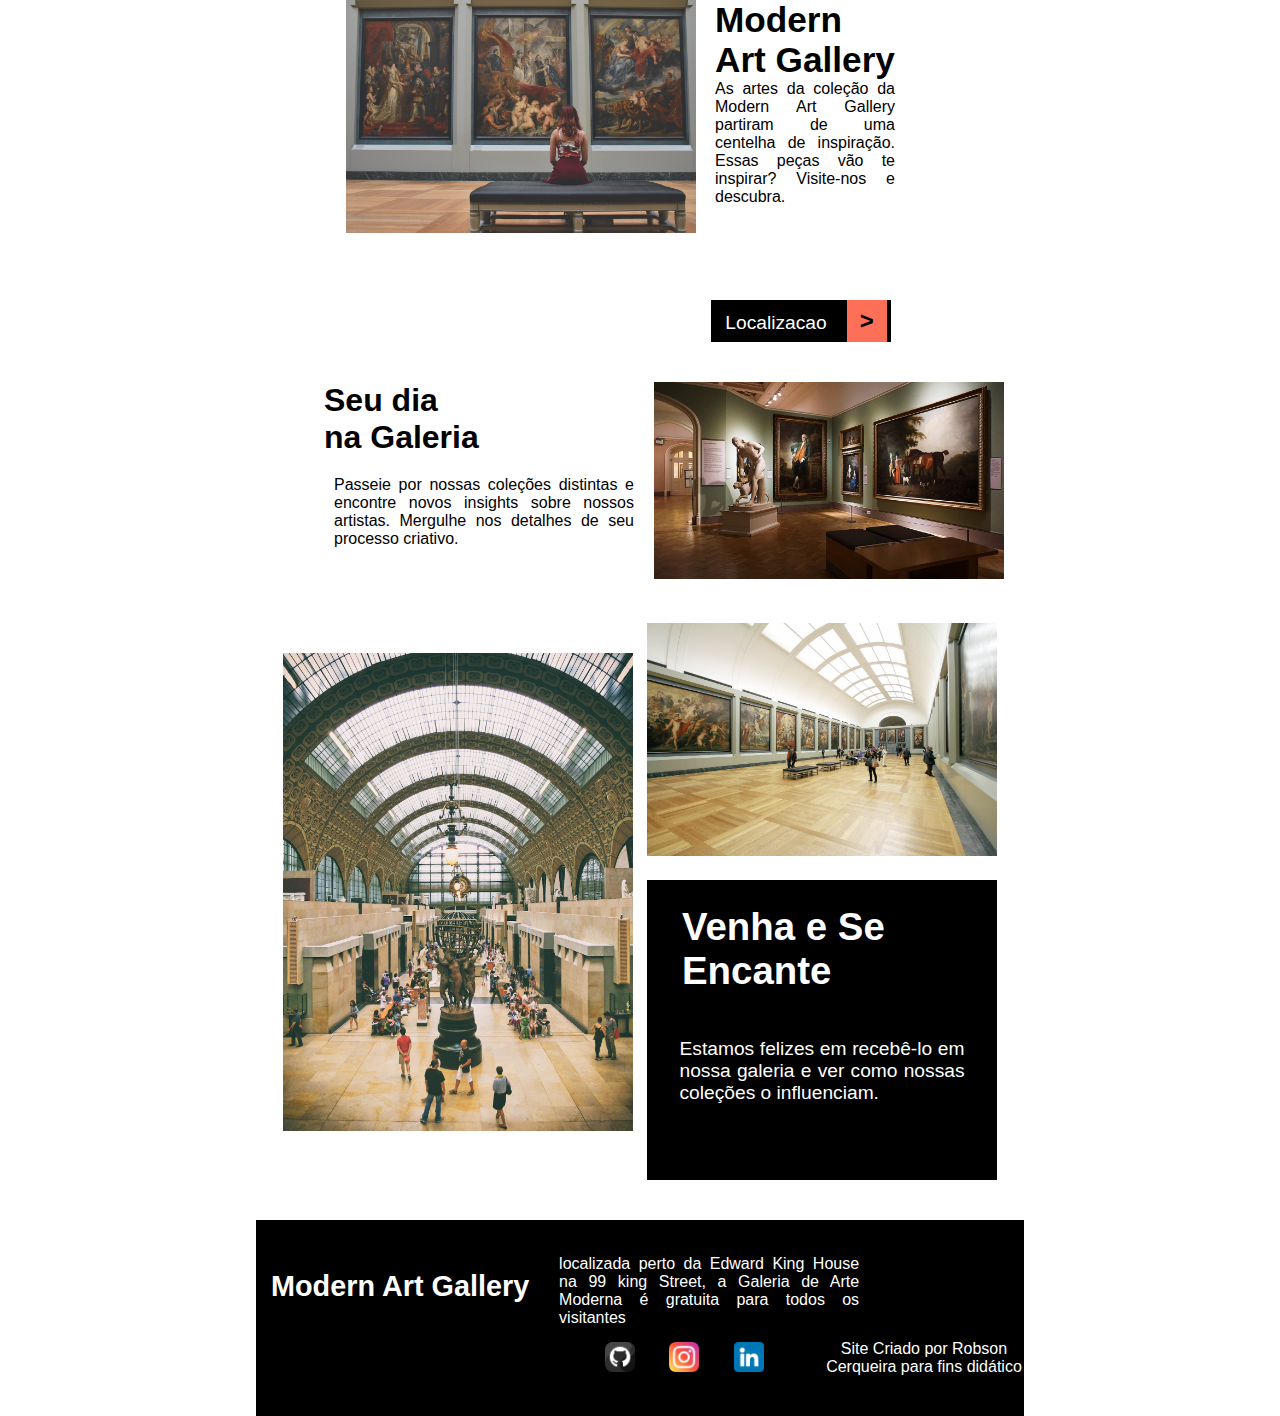
<file: index.html>
<!DOCTYPE html>
<html lang="pt-br">
<head>
    <meta charset="UTF-8">
    <meta name="viewport" content="width=device-width, initial-scale=1.0">
    <link rel="stylesheet" href="estilos/pri-style.css">
    <link rel="stylesheet" href="estilos/media-style.css">
    <title>Home</title>
</head>
<body>
    <header>
        <div class="image"><img src="imagens/person.jpg" alt=""></div>
    </header>
    <h1>Modern <br> Art Gallery</h1>
    <article>As artes da coleção da Modern Art Gallery partiram de uma centelha de inspiração. Essas peças vão te inspirar? Visite-nos e descubra.</article>
    <div id="btn"><span>Localizacao</span><a href="template/mapa.html"><button>&gt;</button></a></div>
    <main>
        <section class="section-main" id="flex-reverse">
            <div class="image"><img src="imagens/salao1.jpg" alt=""></div>
            <article>
                <h2 >Seu dia <br> na Galeria</h2>
                <p>Passeie por nossas coleções distintas e encontre novos insights sobre nossos artistas. Mergulhe nos detalhes de seu processo criativo.
                </p>
            </article>
        </section>
        <section class="section-main" >
            <div class="image" id="imageY" style="margin-bottom: 10px;"><img src="imagens/salao2.jpg" alt=""></div>
            <section id="flex-colunm">
                <div class="image"><img src="imagens/salao3.jpg" alt=""></div>
                <article class="destaque">
                    <h2 style="margin-bottom: 25px;">Venha e Se <br> Encante</h2>
                    <p style="width: 285px; padding-top: 20px; margin: auto;">Estamos felizes em recebê-lo em nossa galeria e ver como nossas coleções o influenciam.
                    </p>
                </article>
            </section>
        </section>
    </main>

    <footer>
        <h3>Modern Art Gallery</h3>
        <section id="section-footer">
            <article>localizada perto da Edward King House na 99 king Street, a Galeria de Arte Moderna é gratuita para todos os visitantes</article>
            <section>
                <a href="#"><img src="icons/github.png" alt="github"></a>
                <a href="#"><img src="icons/instagram.png" alt="instagram"></a>
                <a href="#"><img src="icons/linkedin.png" alt="linkedin"></a>
            </section>
        </section>
        <p>Site Criado por Robson Cerqueira para fins didático</p>
    </footer>
</body>
</html>
</file>
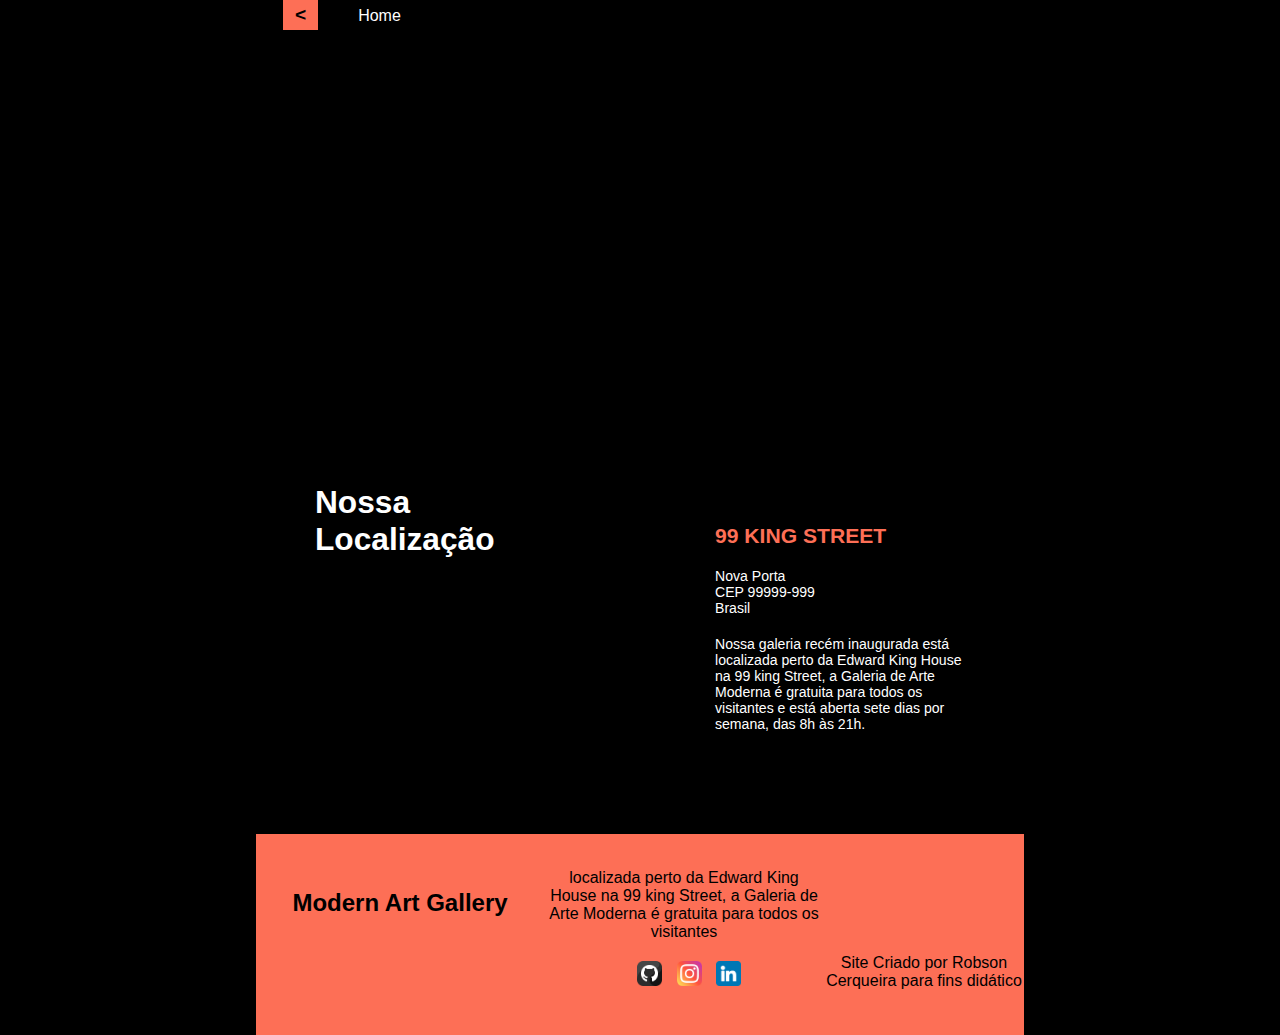
<file: template/mapa.html>
<!DOCTYPE html>
<html lang="pt-br">
<head>
    <meta charset="UTF-8">
    <meta name="viewport" content="width=device-width, initial-scale=1.0">
    <link rel="stylesheet" href="../estilos/seg-style.css">
    <link rel="stylesheet" href="../estilos/media-style.css">
    <title>Nossa Localização</title>
</head>
<body>
    <div id="btn-back"><a href="../index.html  "><button>&lt;</button></a><span>Home</span></div>
    <main><iframe src="https://www.google.com/maps/embed?pb=!1m18!1m12!1m3!1d31760465.329205003!2d-69.7182350647072!3d-13.657159891786414!2m3!1f0!2f0!3f0!3m2!1i1024!2i768!4f13.1!3m3!1m2!1s0x9c59c7ebcc28cf%3A0x295a1506f2293e63!2sBrasil!5e0!3m2!1spt-BR!2sbr!4v1666026467323!5m2!1spt-BR!2sbr" width="100%" height="450" style="border:0;" allowfullscreen="" loading="lazy" referrerpolicy="no-referrer-when-downgrade"></iframe></main>
    <div id="location">
        <p id="title-div">Nossa Localização</p>

        <section>
            <p>
                99 KING STREET
            </p>
            <article>
                Nova Porta <br>
                CEP 99999-999 <br>
                Brasil
            </article>
            <article>
                Nossa galeria recém inaugurada está localizada perto da Edward King House na 99 king Street, a Galeria de Arte Moderna é gratuita para todos os visitantes e está aberta sete dias por semana, das 8h às 21h.
            </article>
        </section>
    </div>
    <footer>
        <h3>Modern Art Gallery</h3>
        <section>
            <article>localizada perto da Edward King House na 99 king Street, a Galeria de Arte Moderna é gratuita para todos os visitantes</article>
            <section>
                <a href="#"><img src="../icons/github.png" alt="github"></a>
                <a href="#"><img src="../icons/instagram.png" alt="instagram"></a>
                <a href="#"><img src="../icons/linkedin.png" alt="linkedin"></a>
            </section>
        </section>
        <p>Site Criado por Robson Cerqueira para fins didático</p>
    </footer>
</body>
</html>
</file>
<file: estilos/pri-style.css>
@charset "utf-8";

* {
    margin: 0;
    padding: 0;
    font-family: Verdana, Geneva, Tahoma, sans-serif;
}

body {
    width: 100%;
    display: flex;
    margin: auto;
    flex-direction: column;
    text-align: center;
}

header{
    background-color: black;
    width: 100%;
}

h1 {
    font-size: 2.2em;
    text-align: left;
    margin: auto;
    width: 250px;
    padding-left: 10px;
}

body > article{
    text-align: justify;
    font-size: 1em;
    width: 90vw;
    margin: auto;
}

main{
    width: 100%;
    margin: auto;
}

main section h2{
    margin: auto;
    padding-left: 10px;
    text-align: left;
    font-size: 2em;
}

main section p{
    width: 100%;
    margin: 20px;
    text-align: justify;
}

div#btn {
    background-color: black;
    color: white;
    width: 180px;
    height: 42px;
    margin: 20px;
}

div#btn span{
    font-size: 1.2em;
    margin-right: 10px;
    margin-left: 10px;
}

div.image img{
    margin: auto;
    width: 300px;
}

div#btn button{
    border-style: none;
    height: 100%;
    width: 40px;
    font-size: 1.5em;
    font-weight: bolder;
    margin-left: 10px;
    background-color: rgb(253, 111, 86);
}

article.destaque {
    background-color: black;
    color: white;
    width: 300px;
    height: 250px;
    margin: auto;
    margin-top: 20px;
    margin-bottom: 20px;
    padding: 25px;
    font-size: 1.2em;
}

footer {
    width: 100%;
    margin: auto;
    padding-bottom: 40px;
    background-color: black;
    color: white;

}

footer h3{
    font-size: 1.8em;
    margin: 15px;
}

footer article{
    margin: auto;
    width: 300px;
    text-align: justify;
}

footer img{
    margin: auto;
    margin: 15px;
    width: 30px;
}
</file>
<file: estilos/media-style.css>
@charset "utf-8";

@media only screen and (min-width: 768px) {

    body > header{
        background: none;
        padding-left: 20px;
    }
    body header > div.image {
        text-align: left;
        position: absolute;
        padding-left: 20px;
    }

    body h1, article, div#btn {
        position: relative;
    }

    body h1 {
        padding-left: 350px;
    }

    body > article{
        width: 180px;
        height: 200px;
        padding-left: 280px;
    }

    body div#btn {
        margin-left: 55vw;
    }

    main section.section-main {
        display: flex;
        padding: 20px;
    }

    main section#flex-reverse {
        padding: 20px;
        flex-direction: row-reverse;
    }

    main > section > div#imageY {
        width: 100%;
        height: 200px;
        padding-top: 30px;
    }

    main section#flex-reverse p  {
        width: 300px;
    }

    main section#flex-colunm {
        width: 100%;
    }

    div.image img{
        width: 350px;
    }

    article.destaque {
        width: 300px;
    }

    footer {
        display: flex;
        flex-direction: row;
        padding-top: 35px;
        padding-bottom: 25px;
    }

    footer section#section-footer {
        margin: auto;
        width: 250px;
    }

    footer p{
        padding-top: 85px;
        width: 200px;
    }

    /*parte da segunda pagina*/

    body > div#location {
        width: auto;
        flex-direction: row;
        justify-content: space-around;
    }

    body > div#location p#title-div {
        text-align: left;
        width: 100px;
        padding-right: 300px;
        font-size: 1.8em;
        font-weight: bolder;
    }

    body > div#location section {
        text-align: left;
        width: 250px;
        height: 200px;
        font-size: .8em;
        padding-top: 40px;
    }

}

@media only screen and (min-width: 992px) {
    body {
        margin: auto;
        width: 768px;
    }

    header {
        margin-left: 50px;
        background-color: black;
        width: 100%;
    }

    body h1 {
        padding-left: 400px;
    }

    body > article{

        padding-left: 330px;
    }

    body div#btn {
        margin-left: 455px;
    }
}
</file>
<file: estilos/seg-style.css>
@charset "utf-8";

* {
    margin: 0;
    padding: 0%;
    font-family: Verdana, Geneva, Tahoma, sans-serif;
}

body {
    display: flex;
    background-color: black;
    margin: auto;
    flex-direction: column;
    text-align: center;
    height: 100%;
}


div#btn-back {
    position: absolute;
    width: 150px;
    height: 30px;
    background-color: black;
    color: white;
    margin-left: 25px;
    border-radius: 5px 0 5px 0;
}

div span{
    margin-right: 28px;
}

div#btn-back a{
    line-height: 50%;
    padding-right: 40px;
}

div#btn-back a button{
    width: 35px;
    height: 100%;
    background-color: rgb(253, 111, 86);
    border-style: none;
    font-weight: 900;
    font-size: 1.2em;
    cursor: pointer;
}

div#location {
    display: flex;
    flex-direction: column;
    color: white;
    height: 350px;
    width: 350px;
    text-align: center;
    margin: auto;
    margin-top: 30px;
    font-size: 1.1em;
}

div#location p {
    margin-bottom: 20px;
}

div#location section > p{
    color: rgb(253, 111, 86);
    font-size: 1.5em;
    font-weight: bolder;
}

div#location section article {
    margin-bottom: 20px;
}

footer{
    background-color: rgb(253, 111, 86);
}

footer h3{
    font-size: 1.5em;
    margin: auto;
    margin-top: 20px;
    margin-bottom: 20px;
}

footer article{
    margin: auto;
    width: 280px;
    font-size: 1em;
}

footer img{
    margin: auto;
    margin-top: 20px;
    margin-bottom: 20px;
    margin-left: 10px;
    height: 25px;
}

footer p{
    margin-bottom: 20px;
}
</file>
